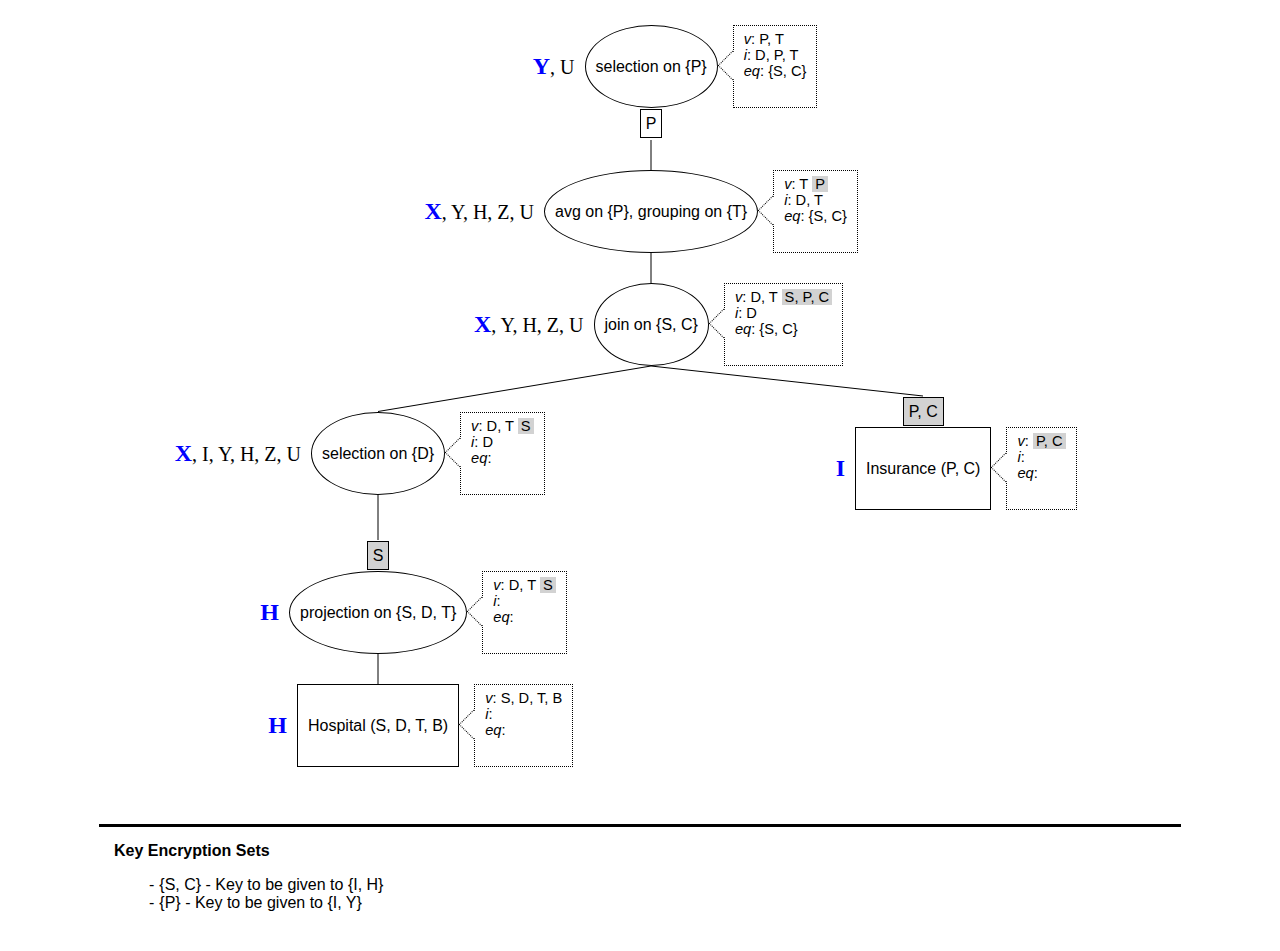
<file: DistributedQueryLingo/output/index.html>
<!doctype html>
<html>
<head>
    <meta charset="utf-8"/>
    <title></title>
    <!-- stylesheets -->
    <link rel="stylesheet" href="Treant.css" type="text/css"/>
	<!-- javascript -->
	<script src="vendor/jquery.min.js"></script>
    <script src="vendor/raphael.js"></script>
    <script src="Treant.js"></script>
</head>
<body>
	<script>
	config = {
		container: "#tree-simple",
		connectors: {
			type: "straight"
		}
	};
	
	node1 = {
innerHTML : "<div class='box_left'><span class='as'>Y</span>, U</div><div class='box_center '><p class='op'>selection on {P}</p></div><div class='arrow_left'></div><div class='cont_right'><div class='box_right'><i>v</i>: P, T<br/><i>i</i>: D, P, T<br/><i>eq</i>: {S, C}</div></div><br/><div class='box_down'><span class='enc'>P</span></div>"
};

node2 = {
parent: node1,innerHTML : "<div class='box_left'><span class='as'>X</span>, Y, H, Z, U</div><div class='box_center '><p class='op'>avg on {P}, grouping on {T}</p></div><div class='arrow_left'></div><div class='cont_right'><div class='box_right'><i>v</i>: T <span class='enc_att'>P</span><br/><i>i</i>: D, T<br/><i>eq</i>: {S, C}</div></div>"
};

node3 = {
parent: node2,innerHTML : "<div class='box_left'><span class='as'>X</span>, Y, H, Z, U</div><div class='box_center '><p class='op'>join on {S, C}</p></div><div class='arrow_left'></div><div class='cont_right'><div class='box_right'><i>v</i>: D, T <span class='enc_att'>S, P, C</span><br/><i>i</i>: D<br/><i>eq</i>: {S, C}</div></div>"
};

node4 = {
parent: node3,innerHTML : "<div class='box_left'><span class='as'>X</span>, I, Y, H, Z, U</div><div class='box_center '><p class='op'>selection on {D}</p></div><div class='arrow_left'></div><div class='cont_right'><div class='box_right'><i>v</i>: D, T <span class='enc_att'>S</span><br/><i>i</i>: D<br/><i>eq</i>: </div></div>"
};

node5 = {
parent: node4,innerHTML : "<div class='box_up'><span class='enc'>S</span></div><br/><div class='box_left'><span class='as'>H</span></div><div class='box_center '><p class='op'>projection on {S, D, T}</p></div><div class='arrow_left'></div><div class='cont_right'><div class='box_right'><i>v</i>: D, T <span class='enc_att'>S</span><br/><i>i</i>: <br/><i>eq</i>: </div></div>"
};

node6 = {
parent: node5,innerHTML : "<div class='box_left'><span class='as'>H</span></div><div class='box_center  leaf'><p class='op'>Hospital (S, D, T, B)</p></div><div class='arrow_left'></div><div class='cont_right'><div class='box_right'><i>v</i>: S, D, T, B<br/><i>i</i>: <br/><i>eq</i>: </div></div>"
};

node7 = {
parent: node3,innerHTML : "<div class='box_up'><span class='enc'>P, C</span></div><br/><div class='box_left'><span class='as'>I</span></div><div class='box_center  leaf'><p class='op'>Insurance (P, C)</p></div><div class='arrow_left'></div><div class='cont_right'><div class='box_right'><i>v</i>:  <span class='enc_att'>P, C</span><br/><i>i</i>: <br/><i>eq</i>: </div></div>"
};


	
	
	ch = [
		config, node1, node2, node3, node4, node5, node6, node7
	];
	
	function calcRow() {
		var nodi = document.getElementsByClassName("node");
		var minLeft = parseInt(window.getComputedStyle(nodi[0]).left.replace("px", ""))
		//Trovo il left minimo
		for(var i = 0; i < nodi.length; i++) {
			var tmp = parseInt(window.getComputedStyle(nodi[i]).left.replace("px", ""));
			if (minLeft > tmp){
				minLeft = tmp;
			}
		}
		
		//Trovo il left massimo
		var maxLeft = parseInt(window.getComputedStyle(nodi[0]).left.replace("px", "")) + parseInt(window.getComputedStyle(nodi[0]).width.replace("px", ""));
		for(var i = 0; i < nodi.length; i++) {
			var tmp = parseInt(window.getComputedStyle(nodi[i]).left.replace("px", "")) + parseInt(window.getComputedStyle(nodi[i]).width.replace("px", ""));
			if(maxLeft < tmp) {
				maxLeft = tmp;
			}
		}
		
		
		var larghTree = maxLeft - minLeft;
		document.getElementById("kes_separator").style.width = larghTree + "px";
		document.getElementById("kes_separator").style.marginLeft = minLeft + "px";
	}
	
	</script>
	<div id="tree-simple" style="width:100%; min-width: 400px; height: auto"> </div>
	<div class="kes_cont" id="kes_separator">
		<span class="kes">
			<b>Key Encryption Sets</b>
			<ul>
				<li>{S, C} - Key to be given to {I, H}</li>
<li>{P} - Key to be given to {I, Y}</li>

			</ul>
		</span>
	</div>
	<script>
	var my_chart = new Treant(ch);
	calcRow();
	</script>
</body>
</html>
</file>
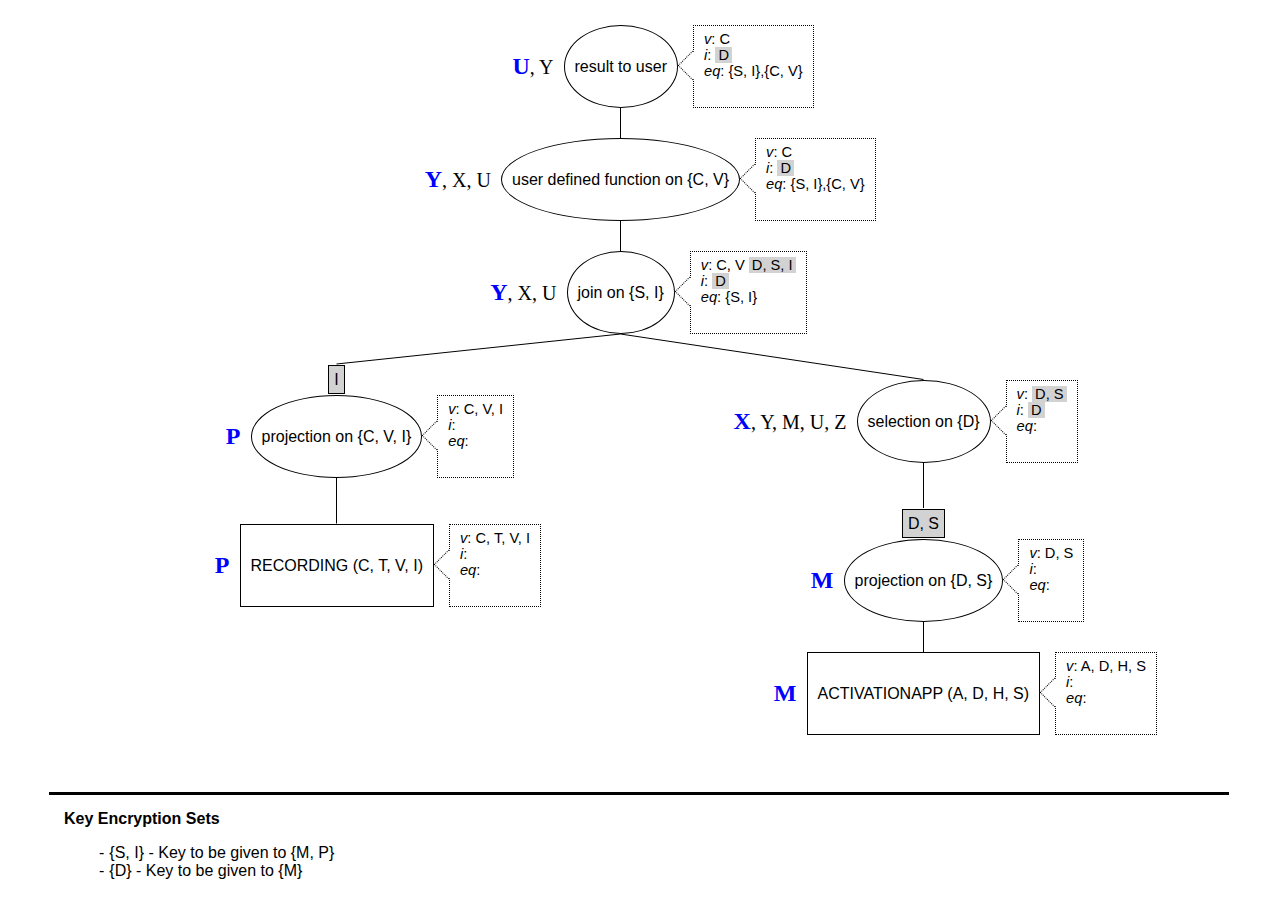
<file: DistributedQueryLingo/output/qp_end.html>
<!doctype html>
<html>
<head>
    <meta charset="utf-8"/>
    <title></title>
    <!-- stylesheets -->
    <link rel="stylesheet" href="Treant.css" type="text/css"/>
	<!-- javascript -->
	<script src="vendor/jquery.min.js"></script>
    <script src="vendor/raphael.js"></script>
    <script src="Treant.js"></script>
</head>
<body>
	<script>
	config = {
		container: "#tree-simple",
		connectors: {
			type: "straight"
		}
	};

	nodeUNODE = {
innerHTML : "<div class='box_left'><span class='as'>U</span>, Y</div><div class='box_center '><p class='op'>result to user</p></div><div class='arrow_left'></div><div class='cont_right'><div class='box_right'><i>v</i>: C<br/><i>i</i>:  <span class='enc_att'>D</span><br/><i>eq</i>: {S, I},{C, V}</div></div>"
};

nodeN7 = {
parent: nodeUNODE, innerHTML : "<div class='box_left'><span class='as'>Y</span>, X, U</div><div class='box_center '><p class='op'>user defined function on {C, V}</p></div><div class='arrow_left'></div><div class='cont_right'><div class='box_right'><i>v</i>: C<br/><i>i</i>:  <span class='enc_att'>D</span><br/><i>eq</i>: {S, I},{C, V}</div></div>"
};

nodeN6 = {
parent: nodeN7, innerHTML : "<div class='box_left'><span class='as'>Y</span>, X, U</div><div class='box_center '><p class='op'>join on {S, I}</p></div><div class='arrow_left'></div><div class='cont_right'><div class='box_right'><i>v</i>: C, V <span class='enc_att'>D, S, I</span><br/><i>i</i>:  <span class='enc_att'>D</span><br/><i>eq</i>: {S, I}</div></div>"
};

nodeN4 = {
parent: nodeN6, innerHTML : "<div class='box_up'><span class='enc'>I</span></div><br/><div class='box_left'><span class='as'>P</span></div><div class='box_center '><p class='op'>projection on {C, V, I}</p></div><div class='arrow_left'></div><div class='cont_right'><div class='box_right'><i>v</i>: C, V, I<br/><i>i</i>: <br/><i>eq</i>: </div></div>"
};

nodeN5 = {
parent: nodeN6, innerHTML : "<div class='box_left'><span class='as'>X</span>, Y, M, U, Z</div><div class='box_center '><p class='op'>selection on {D}</p></div><div class='arrow_left'></div><div class='cont_right'><div class='box_right'><i>v</i>:  <span class='enc_att'>D, S</span><br/><i>i</i>:  <span class='enc_att'>D</span><br/><i>eq</i>: </div></div>"
};

nodeN2 = {
parent: nodeN4, innerHTML : "<div class='box_left'><span class='as'>P</span></div><div class='box_center  leaf'><p class='op'>RECORDING (C, T, V, I)</p></div><div class='arrow_left'></div><div class='cont_right'><div class='box_right'><i>v</i>: C, T, V, I<br/><i>i</i>: <br/><i>eq</i>: </div></div>"
};

nodeN3 = {
parent: nodeN5, innerHTML : "<div class='box_up'><span class='enc'>D, S</span></div><br/><div class='box_left'><span class='as'>M</span></div><div class='box_center '><p class='op'>projection on {D, S}</p></div><div class='arrow_left'></div><div class='cont_right'><div class='box_right'><i>v</i>: D, S<br/><i>i</i>: <br/><i>eq</i>: </div></div>"
};

nodeN1 = {
parent: nodeN3, innerHTML : "<div class='box_left'><span class='as'>M</span></div><div class='box_center  leaf'><p class='op'>ACTIVATIONAPP (A, D, H, S)</p></div><div class='arrow_left'></div><div class='cont_right'><div class='box_right'><i>v</i>: A, D, H, S<br/><i>i</i>: <br/><i>eq</i>: </div></div>"
};




	ch = [
		config, nodeUNODE, nodeN7, nodeN6, nodeN4, nodeN5, nodeN2, nodeN3, nodeN1
	];

	function calcRow() {
		var nodi = document.getElementsByClassName("node");
		var minLeft = parseInt(window.getComputedStyle(nodi[0]).left.replace("px", ""))
		//Trovo il left minimo
		for(var i = 0; i < nodi.length; i++) {
			var tmp = parseInt(window.getComputedStyle(nodi[i]).left.replace("px", ""));
			if (minLeft > tmp){
				minLeft = tmp;
			}
		}

		//Trovo il left massimo
		var maxLeft = parseInt(window.getComputedStyle(nodi[0]).left.replace("px", "")) + parseInt(window.getComputedStyle(nodi[0]).width.replace("px", ""));
		for(var i = 0; i < nodi.length; i++) {
			var tmp = parseInt(window.getComputedStyle(nodi[i]).left.replace("px", "")) + parseInt(window.getComputedStyle(nodi[i]).width.replace("px", ""));
			if(maxLeft < tmp) {
				maxLeft = tmp;
			}
		}


		var larghTree = maxLeft - minLeft;
		document.getElementById("kes_separator").style.width = larghTree + "px";
		document.getElementById("kes_separator").style.marginLeft = minLeft + "px";
	}

	</script>
	<div id="tree-simple" style="width:100%; min-width: 400px; height: auto"> </div>
	<div class="kes_cont" id="kes_separator"><span class="kes"><b>Key Encryption Sets</b><ul><li>{S, I} - Key to be given to {M, P}</li>
<li>{D} - Key to be given to {M}</li>
</ul></span></div>
	<script>
		var my_chart = new Treant(ch);
		calcRow();
	</script>
</body>
</html>
</file>
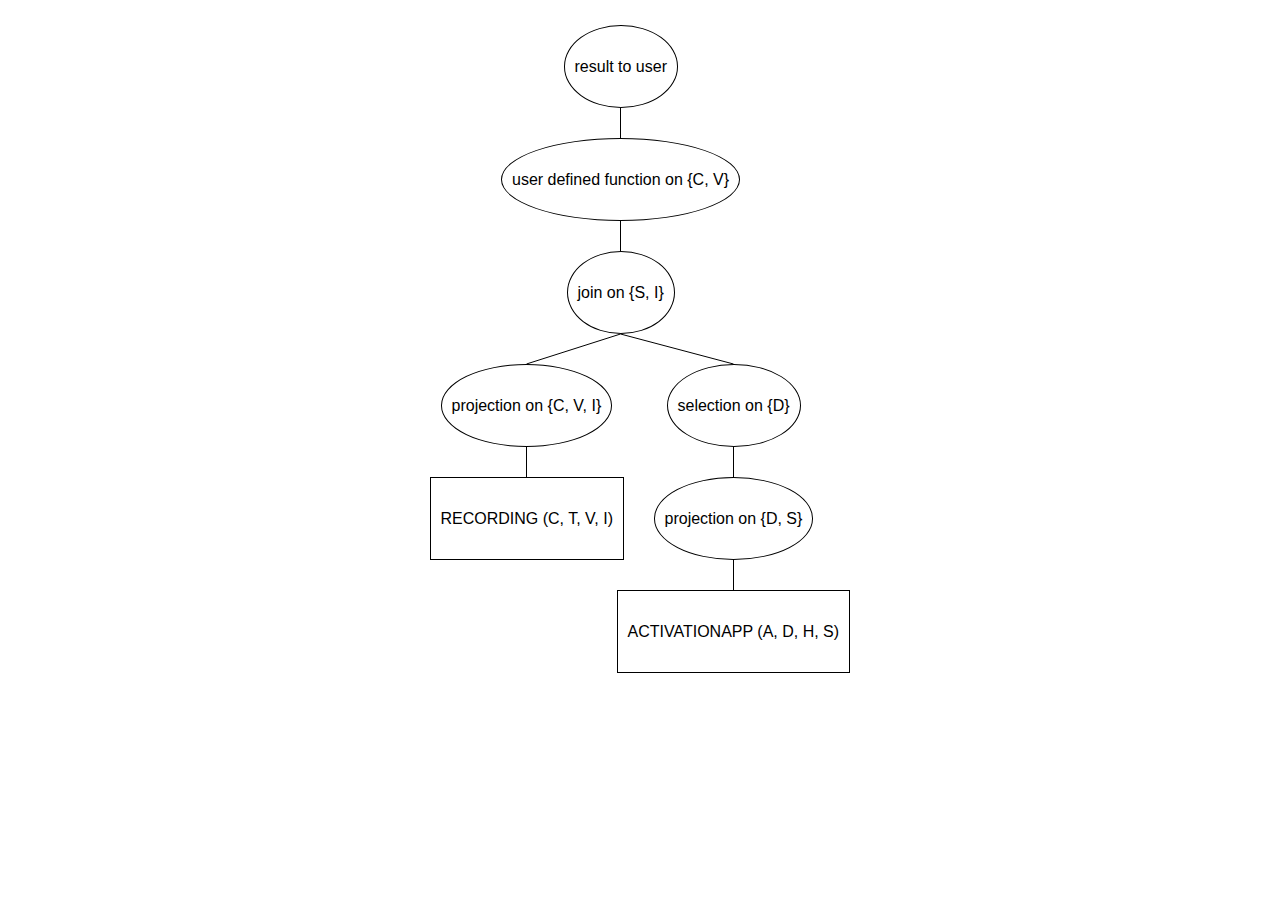
<file: DistributedQueryLingo/output/qp_init.html>
<!doctype html>
<html>
<head>
    <meta charset="utf-8"/>
    <title></title>
    <!-- stylesheets -->
    <link rel="stylesheet" href="Treant.css" type="text/css"/>
	<!-- javascript -->
	<script src="vendor/jquery.min.js"></script>
    <script src="vendor/raphael.js"></script>
    <script src="Treant.js"></script>
</head>
<body>
	<script>
	config = {
		container: "#tree-simple",
		connectors: {
			type: "straight"
		}
	};

	nodeUNODE = {
innerHTML : "<div class='box_center '><p class='op'>result to user</p></div>"
};

nodeN7 = {
parent: nodeUNODE, innerHTML : "<div class='box_center '><p class='op'>user defined function on {C, V}</p></div>"
};

nodeN6 = {
parent: nodeN7, innerHTML : "<div class='box_center '><p class='op'>join on {S, I}</p></div>"
};

nodeN4 = {
parent: nodeN6, innerHTML : "<div class='box_center '><p class='op'>projection on {C, V, I}</p></div>"
};

nodeN5 = {
parent: nodeN6, innerHTML : "<div class='box_center '><p class='op'>selection on {D}</p></div>"
};

nodeN2 = {
parent: nodeN4, innerHTML : "<div class='box_center  leaf'><p class='op'>RECORDING (C, T, V, I)</p></div>"
};

nodeN3 = {
parent: nodeN5, innerHTML : "<div class='box_center '><p class='op'>projection on {D, S}</p></div>"
};

nodeN1 = {
parent: nodeN3, innerHTML : "<div class='box_center  leaf'><p class='op'>ACTIVATIONAPP (A, D, H, S)</p></div>"
};




	ch = [
		config, nodeUNODE, nodeN7, nodeN6, nodeN4, nodeN5, nodeN2, nodeN3, nodeN1
	];

	function calcRow() {
		var nodi = document.getElementsByClassName("node");
		var minLeft = parseInt(window.getComputedStyle(nodi[0]).left.replace("px", ""))
		//Trovo il left minimo
		for(var i = 0; i < nodi.length; i++) {
			var tmp = parseInt(window.getComputedStyle(nodi[i]).left.replace("px", ""));
			if (minLeft > tmp){
				minLeft = tmp;
			}
		}

		//Trovo il left massimo
		var maxLeft = parseInt(window.getComputedStyle(nodi[0]).left.replace("px", "")) + parseInt(window.getComputedStyle(nodi[0]).width.replace("px", ""));
		for(var i = 0; i < nodi.length; i++) {
			var tmp = parseInt(window.getComputedStyle(nodi[i]).left.replace("px", "")) + parseInt(window.getComputedStyle(nodi[i]).width.replace("px", ""));
			if(maxLeft < tmp) {
				maxLeft = tmp;
			}
		}


		var larghTree = maxLeft - minLeft;
		document.getElementById("kes_separator").style.width = larghTree + "px";
		document.getElementById("kes_separator").style.marginLeft = minLeft + "px";
	}

	</script>
	<div id="tree-simple" style="width:100%; min-width: 400px; height: auto"> </div>
	
	<script>
		var my_chart = new Treant(ch);
		calcRow();
	</script>
</body>
</html>
</file>
<file: DistributedQueryLingo/output/Treant.css>
/* required LIB STYLES */
/* .Treant se automatski dodaje na svaki chart conatiner */
body { font-family: Calibri, Arial, Consolas; }
.Treant { position: relative; overflow: hidden; padding: 0 !important; }
.Treant > .node,
.Treant > .pseudo { position: absolute; display: block; visibility: hidden;}
.Treant.Treant-loaded .node,
.Treant.Treant-loaded .pseudo { visibility: visible; }
.Treant > .pseudo { width: 0; height: 0; border: none; padding: 0; }
.Treant .collapse-switch { width: 3px; height: 3px; display: block; border: 1px solid black; position: absolute; top: 1px; right: 1px; cursor: pointer; }
.Treant .collapsed .collapse-switch { background-color: #868DEE; }
.Treant > .node img {	border: none; float: left; }
.kes { padding: 15px; width: 300px; display: inline-block; height: 100%; text-align: left;}
.kes_cont { width: 100%; margin-top: 40px; border-top: 3px solid black }
.kes > ul { list-style-type: none; }
.kes > ul > li { text-indent: -5px; }
.kes > ul > li:before { content: "-"; text-indent: -5px; padding-right: 5px;}
.box_left { font-size: 20px; text-align: right; width: 180px; float: left; height: 83px; line-height: 83px; padding-right: 10px; font-family: 'Times New Roman', serif; }
.box_center { border: 1px solid black; height: 71px; line-height: 61px; padding: 5px; float: left; border-radius: 50%}
.box_right {  padding: 5px;  height: 71px; float: left; position: relative; border: 1px dotted black; width: auto; left: -6px; padding-left: 10px; padding-right: 10px; font-size: 11pt}
.arrow_left{ position: relative; background-color: #fff; top: 30px; left: 4px;  float: left; border: dotted black; border-width: 0 1px 1px 0; padding: 10px; transform: rotate(135deg); -webkit-transform: rotate(135deg); z-index: 2;}
p { margin: 5px; }
.box_down { width: 100%; height: 32px; position: relative; float: left; text-align: center; line-height: 32px;}
.box_up{ width: 100%; height: 32px; position: relative; float: left; text-align: center; line-height: 32px; margin-bottom: -1px; }
.box_down > .enc { padding: 5px; margin-top: 5px; border: 1px solid black; }
.box_up > .enc { padding: 5px; margin-top: 5px; border: 1px solid black; background: #d2d2d2; }
.cand {  height: 30px; line-height: 30px; }
.enc_att { margin: 0; padding: 0; background-color: #d2d2d2; padding-left: 3px; padding-right: 3px; }
.cont_right { width: 169px; height: 71px; float: right; position: relative;}
.as { font-size: 24px; color: blue; font-weight: bold;}
.leaf { border-radius: 0 !important; }
</file>
